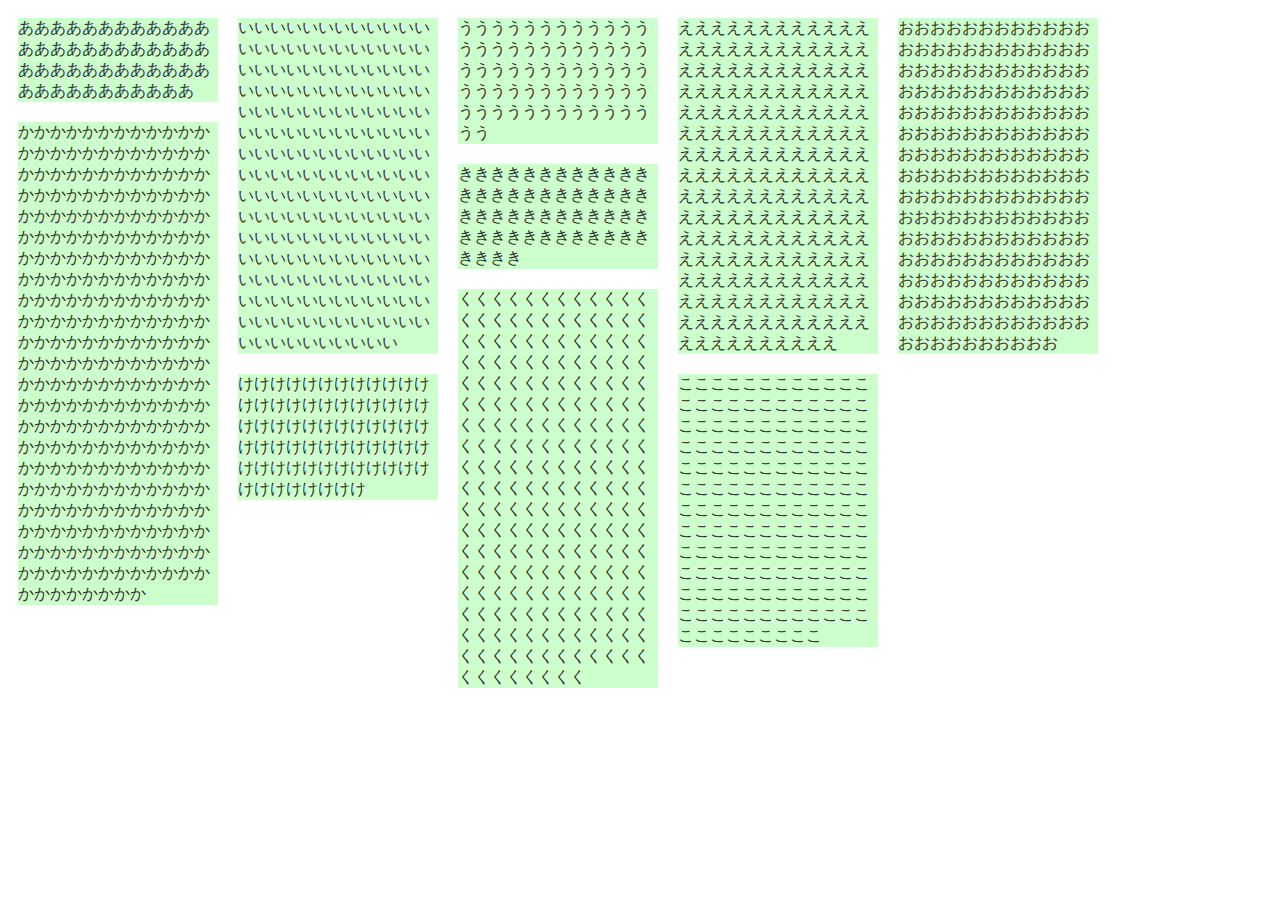
<file: 1/index.html>
<!DOCTYPE html>
<head>
<meta charset="utf-8">
<title>jQuery Masonry Sample 1</title>
<link rel="stylesheet" href="css/sample.css" type="text/css" media="all">
<script type="text/javascript" src="http://ajax.googleapis.com/ajax/libs/jquery/1.8.2/jquery.min.js"></script>
<script type='text/javascript' src='js/jquery.masonry.min.js'></script>
<script type='text/javascript' src='js/sample.js'></script>
</head>
<body>
<div id="container">
<div class="item">
あああああああああああああああああああああああああああああああああああああああああああああああ
</div>
<div class="item">
いいいいいいいいいいいいいいいいいいいいいいいいいいいいいいいいいいいいいいいいいいいいいいいいいいいいいいいいいいいいいいいいいいいいいいいいいいいいいいいいいいいいいいいいいいいいいいいいいいいいいいいいいいいいいいいいいいいいいいいいいいいいいいいいいいいいいいいいいいいいいいいいいいいいいいいいいいいいいいいいいいいいいいいいいいいいいいいいいいいいいいいいいいいいいい
</div>
<div class="item">
うううううううううううううううううううううううううううううううううううううううううううううううううううううううううううううう
</div>
<div class="item">
ええええええええええええええええええええええええええええええええええええええええええええええええええええええええええええええええええええええええええええええええええええええええええええええええええええええええええええええええええええええええええええええええええええええええええええええええええええええええええええええええええええええええええええええええええええええええええええええ
</div>
<div class="item">
おおおおおおおおおおおおおおおおおおおおおおおおおおおおおおおおおおおおおおおおおおおおおおおおおおおおおおおおおおおおおおおおおおおおおおおおおおおおおおおおおおおおおおおおおおおおおおおおおおおおおおおおおおおおおおおおおおおおおおおおおおおおおおおおおおおおおおおおおおおおおおおおおおおおおおおおおおおおおおおおおおおおおおおおおおおおおおおおおおおおおおおおおおおおおお
</div>
<div class="item">
かかかかかかかかかかかかかかかかかかかかかかかかかかかかかかかかかかかかかかかかかかかかかかかかかかかかかかかかかかかかかかかかかかかかかかかかかかかかかかかかかかかかかかかかかかかかかかかかかかかかかかかかかかかかかかかかかかかかかかかかかかかかかかかかかかかかかかかかかかかかかかかかかかかかかかかかかかかかかかかかかかかかかかかかかかかかかかかかかかかかかかかかかかかかかかかかかかかかかかかかかかかかかかかかかかかかかかかかかかかかかかかかかかかかかかかかかかかかかかかかかかかかかかかかかかかかかかかかかかかかかかかかかかかかかかかか
</div>
<div class="item">
きききききききききききききききききききききききききききききききききききききききききききききききききききき
</div>
<div class="item">
くくくくくくくくくくくくくくくくくくくくくくくくくくくくくくくくくくくくくくくくくくくくくくくくくくくくくくくくくくくくくくくくくくくくくくくくくくくくくくくくくくくくくくくくくくくくくくくくくくくくくくくくくくくくくくくくくくくくくくくくくくくくくくくくくくくくくくくくくくくくくくくくくくくくくくくくくくくくくくくくくくくくくくくくくくくくくくくくくくくくくくくくくくくくくくくくくくくくくくくくくくくくくくくくくくくくくくくくくくくくくくくく
</div>
<div class="item">
けけけけけけけけけけけけけけけけけけけけけけけけけけけけけけけけけけけけけけけけけけけけけけけけけけけけけけけけけけけけけけけけけけけけ
</div>
<div class="item">
こここここここここここここここここここここここここここここここここここここここここここここここここここここここここここここここここここここここここここここここここここここここここここここここここここここここここここここここここここここここここここここここここここここここここここここここここここここここここ
</div>
</div>
<!-- container -->
</body>
</html>
</file>
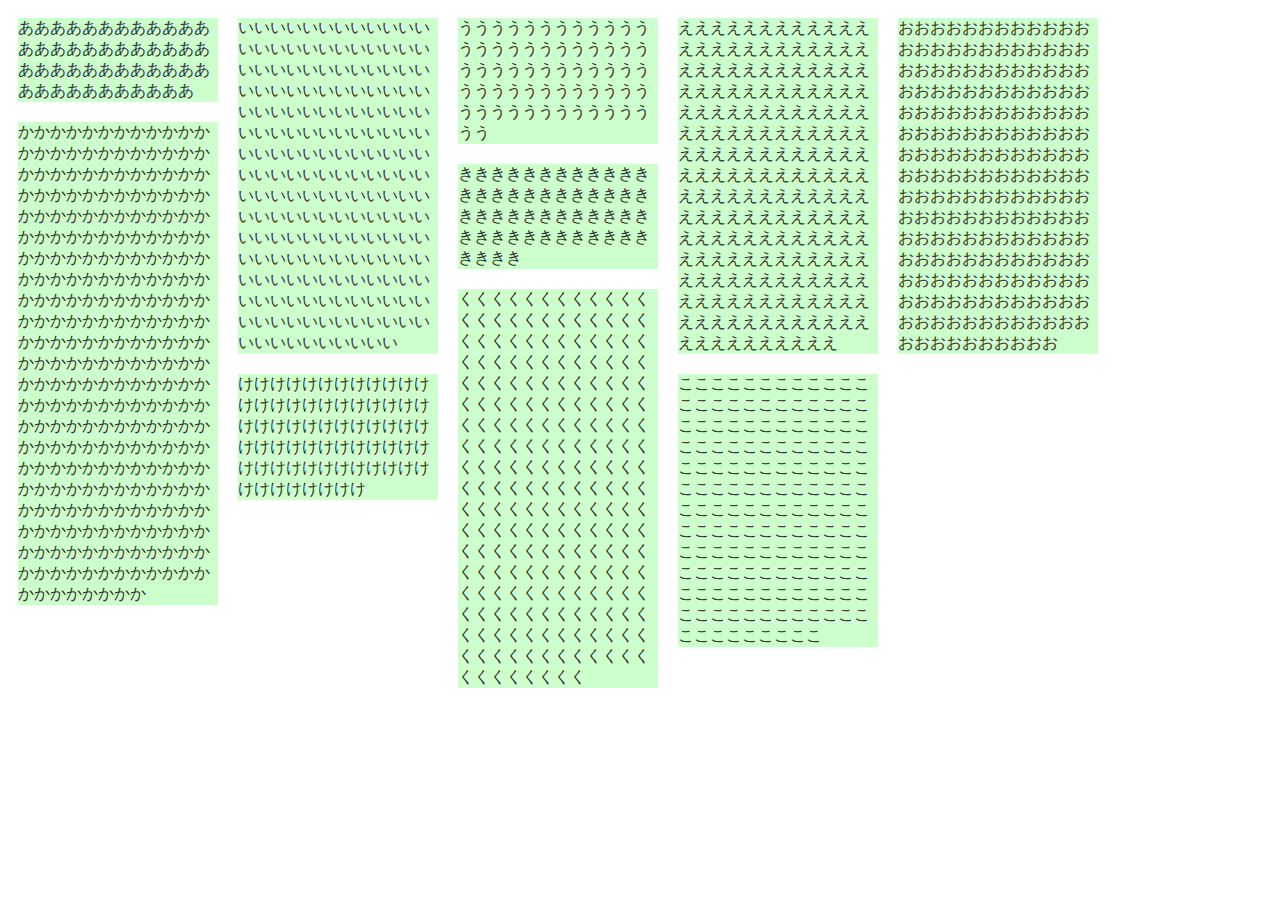
<file: 2/index.html>
<!DOCTYPE html>
<head>
<meta charset="utf-8">
<title>jQuery Masonry Sample 2</title>
<link rel="stylesheet" href="css/sample.css" type="text/css" media="all">
<script type="text/javascript" src="http://ajax.googleapis.com/ajax/libs/jquery/1.8.2/jquery.min.js"></script>
<script type='text/javascript' src='js/jquery.masonry.min.js'></script>
<script type='text/javascript' src='js/sample.js'></script>
</head>
<body>
<div id="container">
<div class="item">
あああああああああああああああああああああああああああああああああああああああああああああああ
</div>
<div class="item">
いいいいいいいいいいいいいいいいいいいいいいいいいいいいいいいいいいいいいいいいいいいいいいいいいいいいいいいいいいいいいいいいいいいいいいいいいいいいいいいいいいいいいいいいいいいいいいいいいいいいいいいいいいいいいいいいいいいいいいいいいいいいいいいいいいいいいいいいいいいいいいいいいいいいいいいいいいいいいいいいいいいいいいいいいいいいいいいいいいいいいいいいいいいいいい
</div>
<div class="item">
うううううううううううううううううううううううううううううううううううううううううううううううううううううううううううううう
</div>
<div class="item">
ええええええええええええええええええええええええええええええええええええええええええええええええええええええええええええええええええええええええええええええええええええええええええええええええええええええええええええええええええええええええええええええええええええええええええええええええええええええええええええええええええええええええええええええええええええええええええええええ
</div>
<div class="item">
おおおおおおおおおおおおおおおおおおおおおおおおおおおおおおおおおおおおおおおおおおおおおおおおおおおおおおおおおおおおおおおおおおおおおおおおおおおおおおおおおおおおおおおおおおおおおおおおおおおおおおおおおおおおおおおおおおおおおおおおおおおおおおおおおおおおおおおおおおおおおおおおおおおおおおおおおおおおおおおおおおおおおおおおおおおおおおおおおおおおおおおおおおおおおお
</div>
<div class="item">
かかかかかかかかかかかかかかかかかかかかかかかかかかかかかかかかかかかかかかかかかかかかかかかかかかかかかかかかかかかかかかかかかかかかかかかかかかかかかかかかかかかかかかかかかかかかかかかかかかかかかかかかかかかかかかかかかかかかかかかかかかかかかかかかかかかかかかかかかかかかかかかかかかかかかかかかかかかかかかかかかかかかかかかかかかかかかかかかかかかかかかかかかかかかかかかかかかかかかかかかかかかかかかかかかかかかかかかかかかかかかかかかかかかかかかかかかかかかかかかかかかかかかかかかかかかかかかかかかかかかかかかかかかかかかかかか
</div>
<div class="item">
きききききききききききききききききききききききききききききききききききききききききききききききききききき
</div>
<div class="item">
くくくくくくくくくくくくくくくくくくくくくくくくくくくくくくくくくくくくくくくくくくくくくくくくくくくくくくくくくくくくくくくくくくくくくくくくくくくくくくくくくくくくくくくくくくくくくくくくくくくくくくくくくくくくくくくくくくくくくくくくくくくくくくくくくくくくくくくくくくくくくくくくくくくくくくくくくくくくくくくくくくくくくくくくくくくくくくくくくくくくくくくくくくくくくくくくくくくくくくくくくくくくくくくくくくくくくくくくくくくくくくくく
</div>
<div class="item">
けけけけけけけけけけけけけけけけけけけけけけけけけけけけけけけけけけけけけけけけけけけけけけけけけけけけけけけけけけけけけけけけけけけけ
</div>
<div class="item">
こここここここここここここここここここここここここここここここここここここここここここここここここここここここここここここここここここここここここここここここここここここここここここここここここここここここここここここここここここここここここここここここここここここここここここここここここここここここここ
</div>
</div>
<!-- container -->
</body>
</html>
</file>
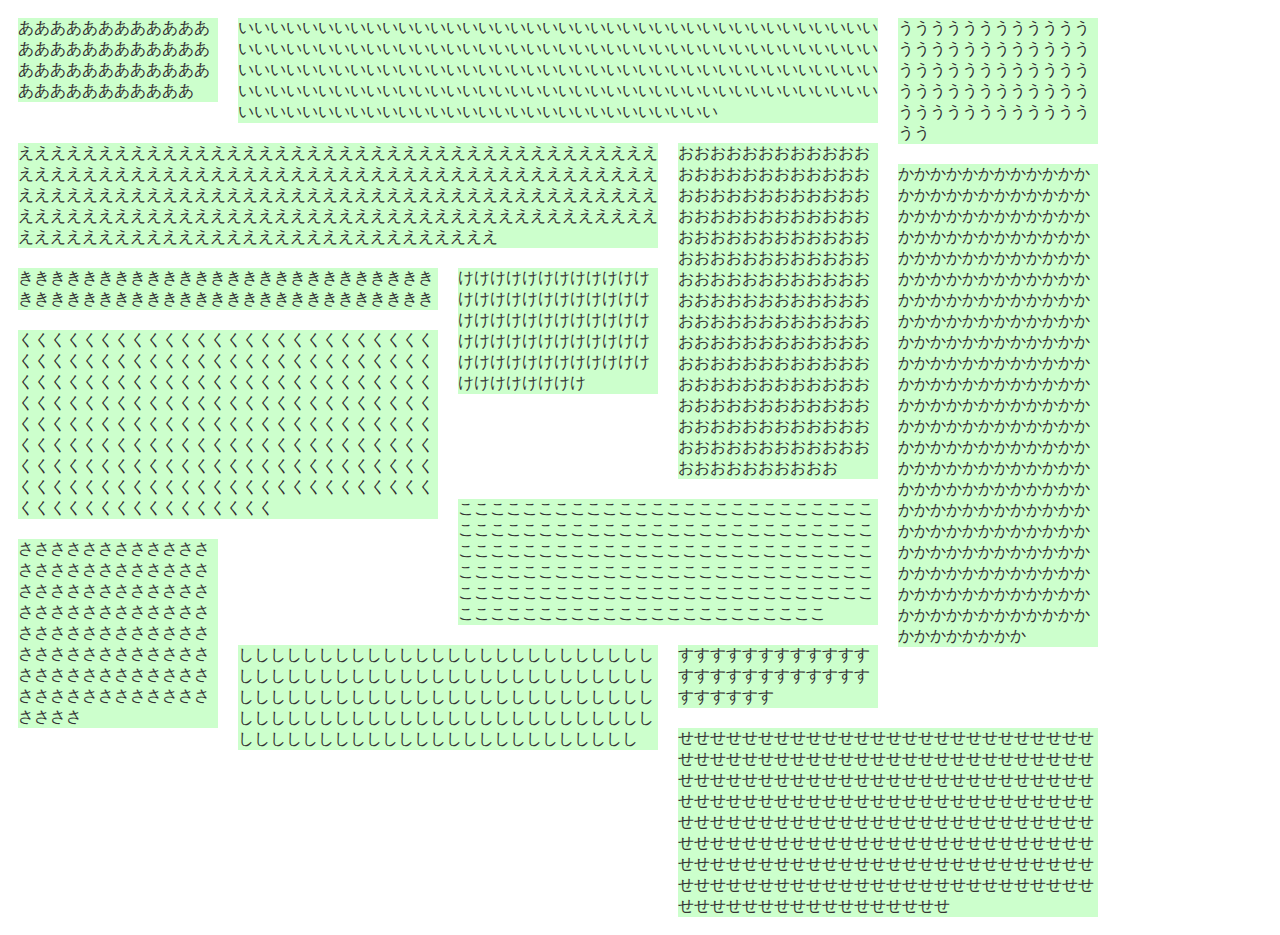
<file: 3/index.html>
<!DOCTYPE html>
<head>
<meta charset="utf-8">
<title>jQuery Masonry Sample 3</title>
<link rel="stylesheet" href="css/sample.css" type="text/css" media="all">
<script type="text/javascript" src="http://ajax.googleapis.com/ajax/libs/jquery/1.8.2/jquery.min.js"></script>
<script type='text/javascript' src='js/jquery.masonry.min.js'></script>
<script type='text/javascript' src='js/sample.js'></script>
</head>
<body>
<div id="container">
<div class="item small">
あああああああああああああああああああああああああああああああああああああああああああああああ
</div>
<div class="item big">
いいいいいいいいいいいいいいいいいいいいいいいいいいいいいいいいいいいいいいいいいいいいいいいいいいいいいいいいいいいいいいいいいいいいいいいいいいいいいいいいいいいいいいいいいいいいいいいいいいいいいいいいいいいいいいいいいいいいいいいいいいいいいいいいいいいいいいいいいいいいいいいいいいいいいいいいいいいいいいいいいいいいいいいいいいいいいいいいいいいいいいいいいいいいいい
</div>
<div class="item small">
うううううううううううううううううううううううううううううううううううううううううううううううううううううううううううううう
</div>
<div class="item big">
ええええええええええええええええええええええええええええええええええええええええええええええええええええええええええええええええええええええええええええええええええええええええええええええええええええええええええええええええええええええええええええええええええええええええええええええええええええええええええええええええええええええええええええええええええええええええええええええ
</div>
<div class="item small">
おおおおおおおおおおおおおおおおおおおおおおおおおおおおおおおおおおおおおおおおおおおおおおおおおおおおおおおおおおおおおおおおおおおおおおおおおおおおおおおおおおおおおおおおおおおおおおおおおおおおおおおおおおおおおおおおおおおおおおおおおおおおおおおおおおおおおおおおおおおおおおおおおおおおおおおおおおおおおおおおおおおおおおおおおおおおおおおおおおおおおおおおおおおおおお
</div>
<div class="item small">
かかかかかかかかかかかかかかかかかかかかかかかかかかかかかかかかかかかかかかかかかかかかかかかかかかかかかかかかかかかかかかかかかかかかかかかかかかかかかかかかかかかかかかかかかかかかかかかかかかかかかかかかかかかかかかかかかかかかかかかかかかかかかかかかかかかかかかかかかかかかかかかかかかかかかかかかかかかかかかかかかかかかかかかかかかかかかかかかかかかかかかかかかかかかかかかかかかかかかかかかかかかかかかかかかかかかかかかかかかかかかかかかかかかかかかかかかかかかかかかかかかかかかかかかかかかかかかかかかかかかかかかかかかかかかかかか
</div>
<div class="item">
きききききききききききききききききききききききききききききききききききききききききききききききききききき
</div>
<div class="item">
くくくくくくくくくくくくくくくくくくくくくくくくくくくくくくくくくくくくくくくくくくくくくくくくくくくくくくくくくくくくくくくくくくくくくくくくくくくくくくくくくくくくくくくくくくくくくくくくくくくくくくくくくくくくくくくくくくくくくくくくくくくくくくくくくくくくくくくくくくくくくくくくくくくくくくくくくくくくくくくくくくくくくくくくくくくくくくくくくくくくくくくくくくくくくくくくくくくくくくくくくくくくくくくくくくくくくくくくくくくくくくくく
</div>
<div class="item small">
けけけけけけけけけけけけけけけけけけけけけけけけけけけけけけけけけけけけけけけけけけけけけけけけけけけけけけけけけけけけけけけけけけけけ
</div>
<div class="item">
こここここここここここここここここここここここここここここここここここここここここここここここここここここここここここここここここここここここここここここここここここここここここここここここここここここここここここここここここここここここここここここここここここここここここここここここここここここここここ
</div>
<div class="item small">
ささささささささささささささささささささささささささささささささささささささささささささささささささささささささささささささささささささささささささささささささささささささささささささささささささささ
</div>
<div class="item">
ししししししししししししししししししししししししししししししししししししししししししししししししししししししししししししししししししししししししししししししししししししししししししししししししししししししししししししししししししししししししししししししししし
</div>
<div class="item small">
すすすすすすすすすすすすすすすすすすすすすすすすすすすすすす
</div>
<div class="item">
せせせせせせせせせせせせせせせせせせせせせせせせせせせせせせせせせせせせせせせせせせせせせせせせせせせせせせせせせせせせせせせせせせせせせせせせせせせせせせせせせせせせせせせせせせせせせせせせせせせせせせせせせせせせせせせせせせせせせせせせせせせせせせせせせせせせせせせせせせせせせせせせせせせせせせせせせせせせせせせせせせせせせせせせせせせせせせせせせせせせせせせせせせせせせせせせせせせせせせせせせせせせせせせせせせせせせせせせせせせせせせせせせ
</div>
</div>
<!-- container -->
</body>
</html>
</file>
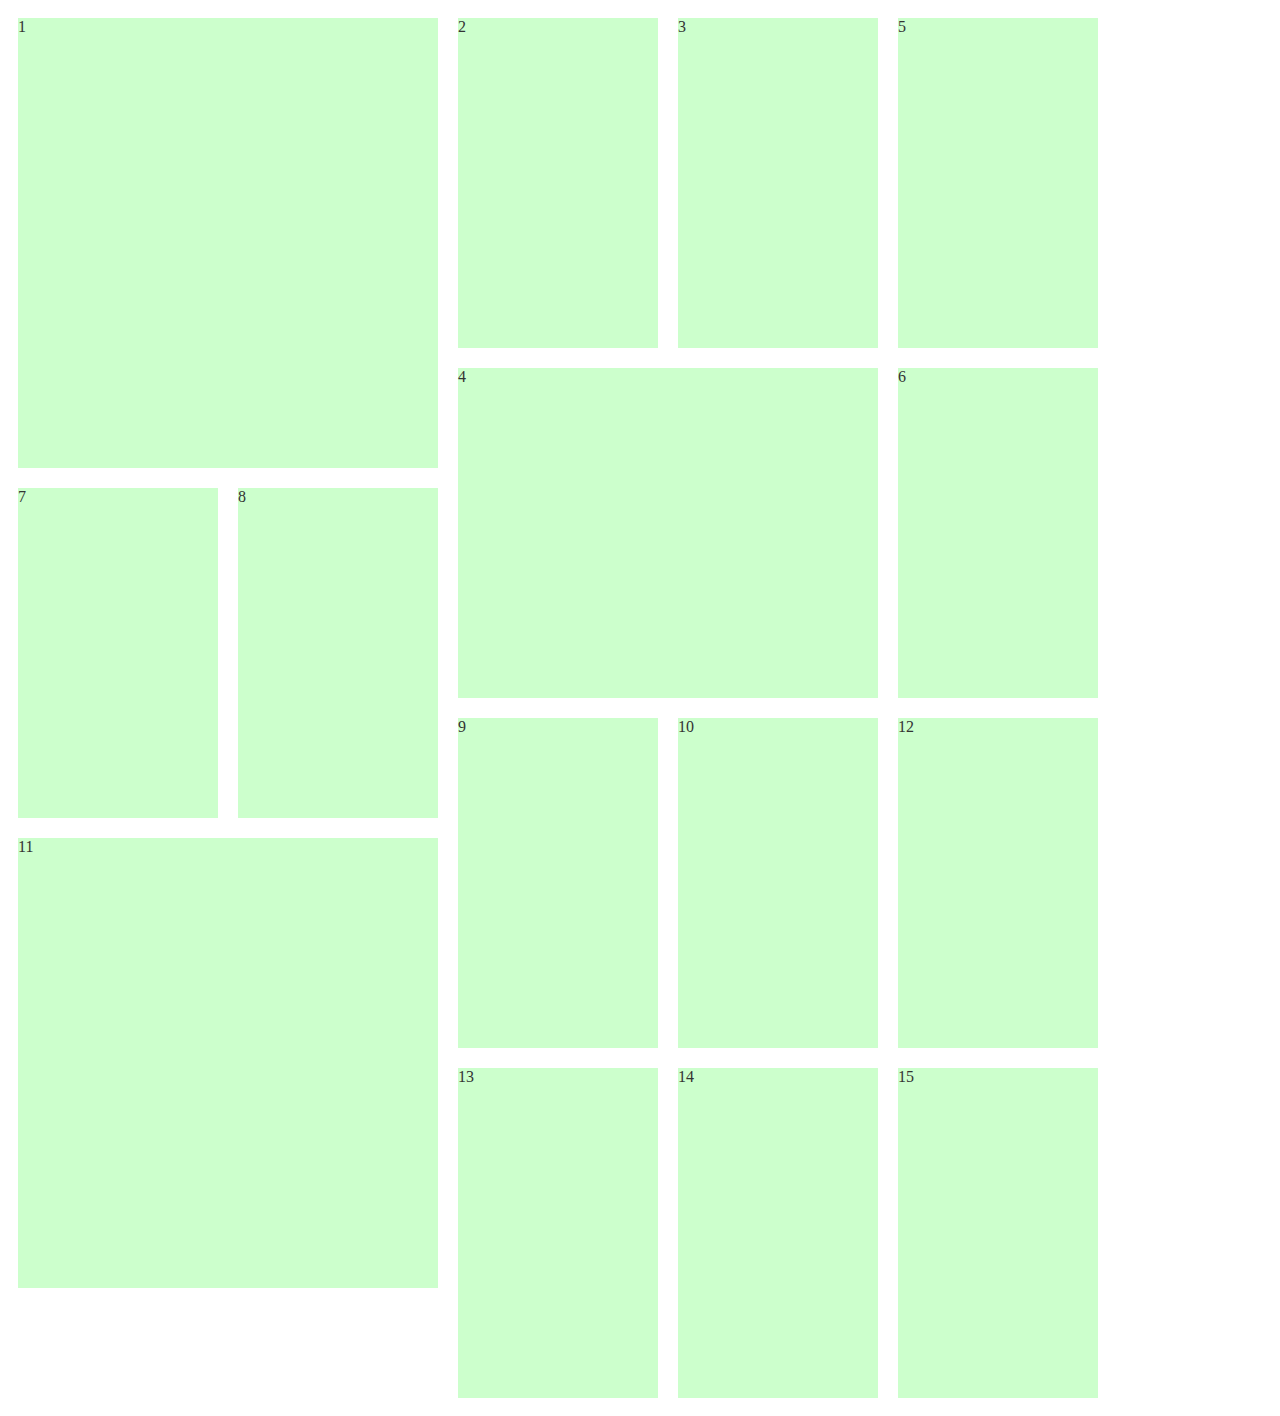
<file: 4/index.html>
<!DOCTYPE html>
<head>
<meta charset="utf-8">
<title>jQuery Masonry Sample 4</title>
<link rel="stylesheet" href="css/sample.css" type="text/css" media="all">
<script type="text/javascript" src="http://ajax.googleapis.com/ajax/libs/jquery/1.8.2/jquery.min.js"></script>
<script type='text/javascript' src='js/jquery.masonry.min.js'></script>
<script type='text/javascript' src='js/sample.js'></script>
</head>
<body>
<div id="container">
<div class="item big">
1
</div>
<div class="item small">
2
</div>
<div class="item small">
3
</div>
<div class="item">
4
</div>
<div class="item small">
5
</div>
<div class="item small">
6
</div>
<div class="item small">
7
</div>
<div class="item small">
8
</div>
<div class="item small">
9
</div>
<div class="item small">
10
</div>
<div class="item big">
11
</div>
<div class="item small">
12
</div>
<div class="item small">
13
</div>
<div class="item small">
14
</div>
<div class="item small">
15
</div>
</div>
<!-- container -->
</body>
</html>
</file>
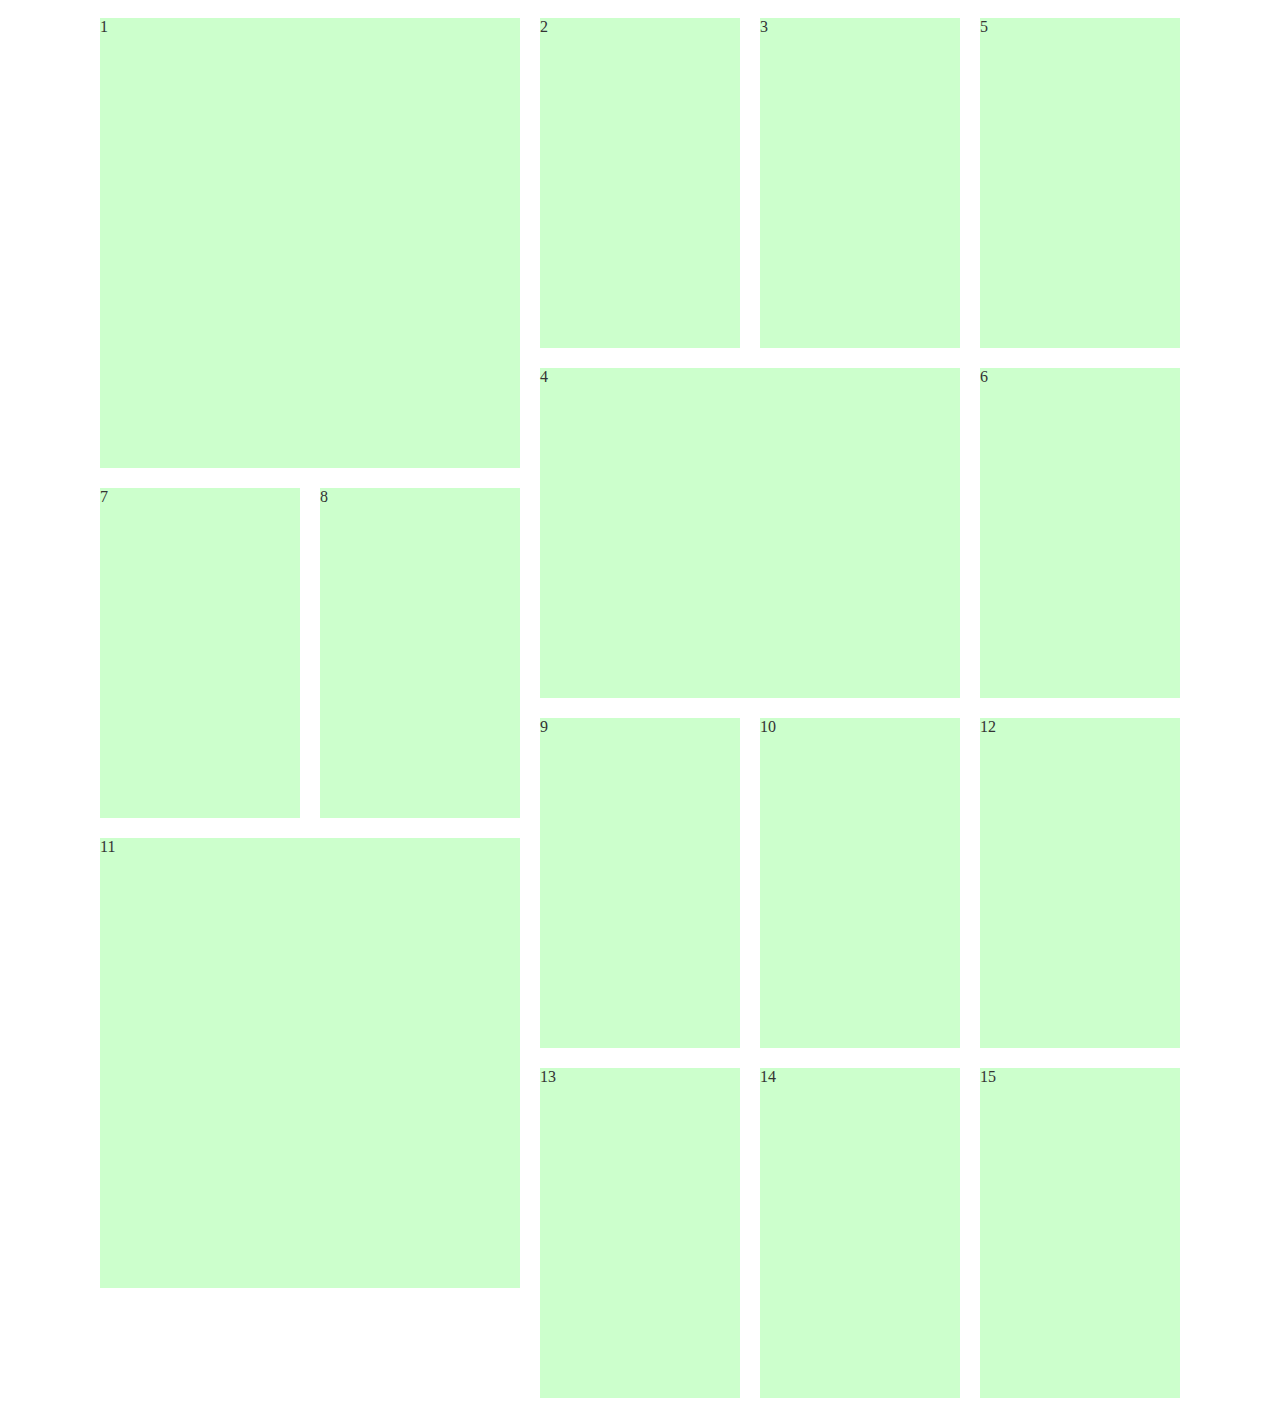
<file: 5/index.html>
<!DOCTYPE html>
<head>
<meta charset="utf-8">
<title>jQuery Masonry Sample 5</title>
<link rel="stylesheet" href="css/sample.css" type="text/css" media="all">
<script type="text/javascript" src="http://ajax.googleapis.com/ajax/libs/jquery/1.8.2/jquery.min.js"></script>
<script type='text/javascript' src='js/jquery.masonry.min.js'></script>
<script type='text/javascript' src='js/sample.js'></script>
</head>
<body>
<div id="container">
<div class="item big">
1
</div>
<div class="item small">
2
</div>
<div class="item small">
3
</div>
<div class="item">
4
</div>
<div class="item small">
5
</div>
<div class="item small">
6
</div>
<div class="item small">
7
</div>
<div class="item small">
8
</div>
<div class="item small">
9
</div>
<div class="item small">
10
</div>
<div class="item big">
11
</div>
<div class="item small">
12
</div>
<div class="item small">
13
</div>
<div class="item small">
14
</div>
<div class="item small">
15
</div>
</div>
<!-- container -->
</body>
</html>
</file>
<file: 1/css/sample.css>
.item{
width:200px;
margin:10px;
float:left;
background-color:#ccffcc;
color:#333333;
}
</file>
<file: 2/css/sample.css>
.item{
width:200px;
margin:10px;
float:left;
background-color:#ccffcc;
color:#333333;
}
</file>
<file: 3/css/sample.css>
.item{
width:420px;
margin:10px;
float:left;
background-color:#ccffcc;
color:#333333;
}

.small{
width:200px;
}

.big{
width:640px;
}
</file>
<file: 4/css/sample.css>
.item{
width:420px;
height:330px;
margin:10px;
float:left;
background-color:#ccffcc;
color:#333333;
}

.small{
width:200px;
height:330px;
}

.big{
width:420px;
height:450px;
}
</file>
<file: 5/css/sample.css>
#container{
margin:0 auto;
}

.item{
width:420px;
height:330px;
margin:10px;
float:left;
background-color:#ccffcc;
color:#333333;
}

.small{
width:200px;
height:330px;
}

.big{
width:420px;
height:450px;
}
</file>
